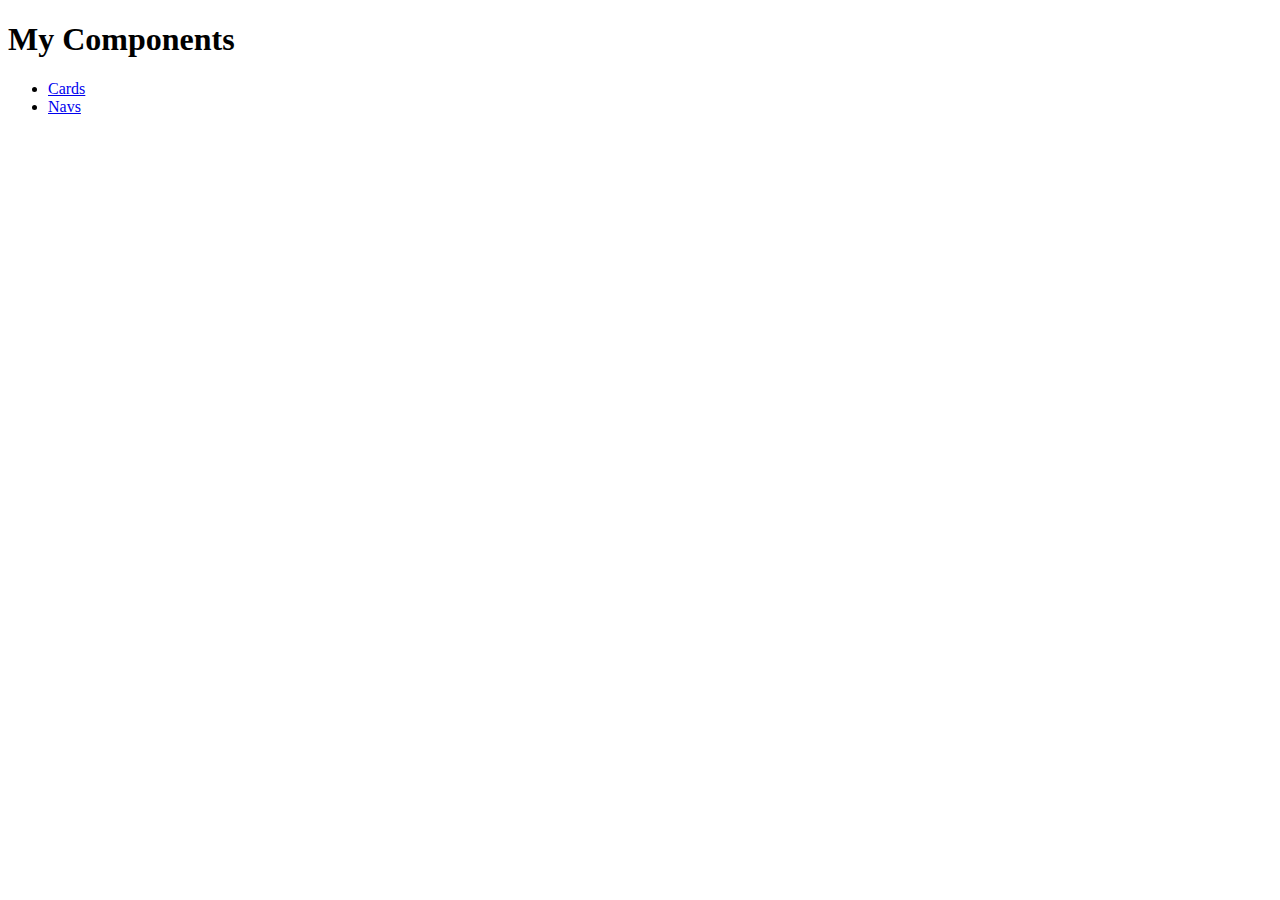
<file: index.html>
<!DOCTYPE html>
<html lang="en">
<head>
    <meta charset="UTF-8">
    <meta name="viewport" content="width=device-width, initial-scale=1.0">
    <title>Document</title>
</head>
<body>
    <h1>My Components</h1>
    <ul>
        <li><a href="Cards/">Cards</a></li>
        <li><a href="Navs/">Navs</a></li>
    </ul>
</body>
</html>
</file>
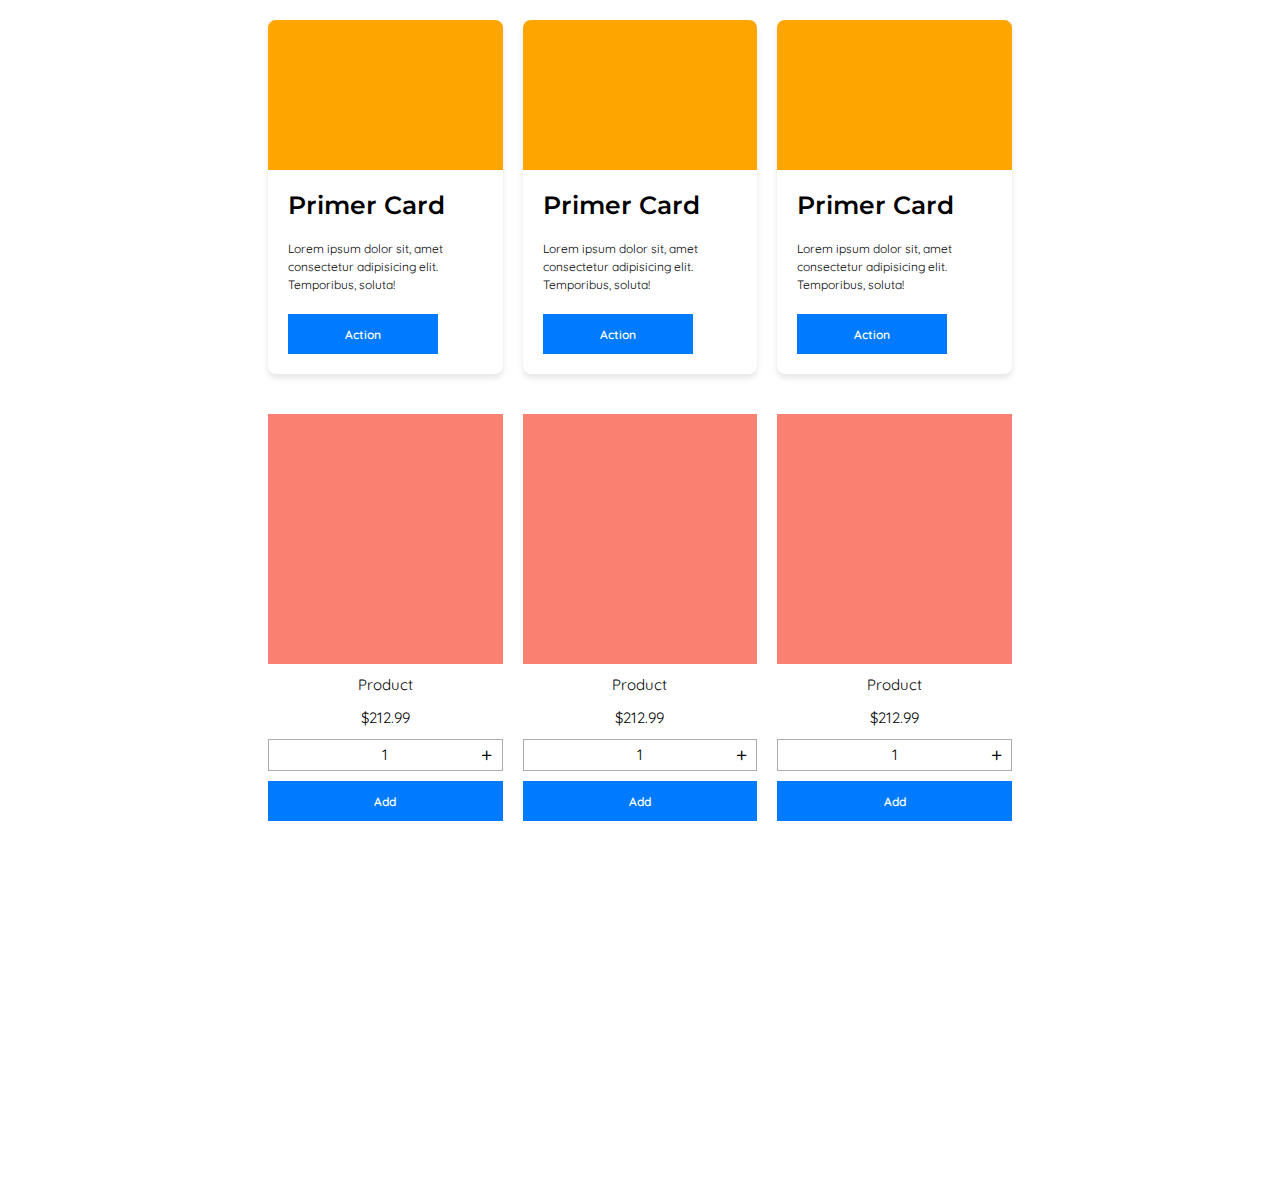
<file: Cards/index.html>
<!DOCTYPE html>
<html lang="en">
<head>
    <meta charset="UTF-8">
    <meta name="viewport" content="width=device-width, initial-scale=1.0">
    <title>Cards</title>
    <link rel="stylesheet" href="style.css">
    <link rel="preconnect" href="https://fonts.googleapis.com">
    <link rel="preconnect" href="https://fonts.gstatic.com" crossorigin>
    <link href="https://fonts.googleapis.com/css2?family=Montserrat:ital,wght@0,100..900;1,100..900&family=Quicksand:wght@300..700&display=swap" rel="stylesheet">
</head>
<body>
    <section class="PrimerCards">
        <div class="grid-container">
            <div class="card card--vertical">
                <figure class="card__image"></figure>
                <div class="card__content">
                    <h4>Primer Card</h4>
                    <p class="card__text">Lorem ipsum dolor sit, amet consectetur adipisicing elit. Temporibus, soluta!</p>
                    <button class="button button--primary">Action</button>
                </div>
            </div>
            <div class="card card--vertical">
                <figure class="card__image"></figure>
                <div class="card__content">
                    <h4>Primer Card</h4>
                    <p class="card__text">Lorem ipsum dolor sit, amet consectetur adipisicing elit. Temporibus, soluta!</p>
                    <button class="button button--primary">Action</button>
                </div>
            </div>
            <div class="card card--vertical">
                <figure class="card__image"></figure>
                <div class="card__content">
                    <h4>Primer Card</h4>
                    <p class="card__text">Lorem ipsum dolor sit, amet consectetur adipisicing elit. Temporibus, soluta!</p>
                    <button class="button button--primary">Action</button>
                </div>
            </div>
        </div>
    </section>
    <section class="SecundsCards">
        <div class="grid-container">
            <div class="product-one">
                <div class="product-one__picture"><div class="product-one__message">Quick view</div></div>
                <div class="product-one__text">
                    <p>Product</p>
                    <p>$212.99</p>
                </div>
                <div class="product-one__action">
                    <button class="product-one__button product-one__button--decrease" >-</button>
                    <span class="product-one__quantity"  contenteditable="true">1</span>
                    <button class="product-one__button product-one__button--increase" >+</button>
                </div>
                <button class="button button--primary">Add</button>
            </div>
            <div class="product-one">
                <div class="product-one__picture"><div class="product-one__message">Quick view</div></div>
                <div class="product-one__text">
                    <p>Product</p>
                    <p>$212.99</p>
                </div>
                <div class="product-one__action">
                    <button class="product-one__button product-one__button--decrease" >-</button>
                    <span class="product-one__quantity"  contenteditable="true">1</span>
                    <button class="product-one__button product-one__button--increase" >+</button>
                </div>
                <button class="button button--primary">Add</button>
            </div>
            <div class="product-one">
                <div class="product-one__picture"><div class="product-one__message">Quick view</div></div>
                <div class="product-one__text">
                    <p>Product</p>
                    <p>$212.99</p>
                </div>
                <div class="product-one__action">
                    <button class="product-one__button product-one__button--decrease" >-</button>
                    <span class="product-one__quantity"  contenteditable="true">1</span>
                    <button class="product-one__button product-one__button--increase" >+</button>
                </div>
                <button class="button button--primary">Add</button>
            </div>
        </div>
    </section>
    <section class="TercerCards">
        <div class="grid-container">
            <div class="article">
                <div class="article__content">
                    <h1>Lorem ipsum, dolor sit amet consectetur </h1>
                    <p class="article__prrf">Lorem ipsum dolor sit amet consectetur, adipisicing elit. Nam, quas.</p>
                    <button class="button button--primary article__button">Read more</button>
                </div>
            </div>
            <div class="article">
                <div class="article__content">
                    <h1>Lorem ipsum, dolor sit amet consectetur </h1>
                    <p class="article__prrf">Lorem ipsum dolor sit amet consectetur, adipisicing elit. Nam, quas.</p>
                    <button class="button button--primary article__button">Read more</button>
                </div>
            </div>
            <div class="article">
                <div class="article__content">
                    <h1>Lorem ipsum, dolor sit amet consectetur </h1>
                    <p class="article__prrf">Lorem ipsum dolor sit amet consectetur, adipisicing elit. Nam, quas.</p>
                    <button class="button button--primary article__button">Read more</button>
                </div>
            </div>
        </div>
    </section>
    <script src="script.js"></script>
</body>
</html>
</file>
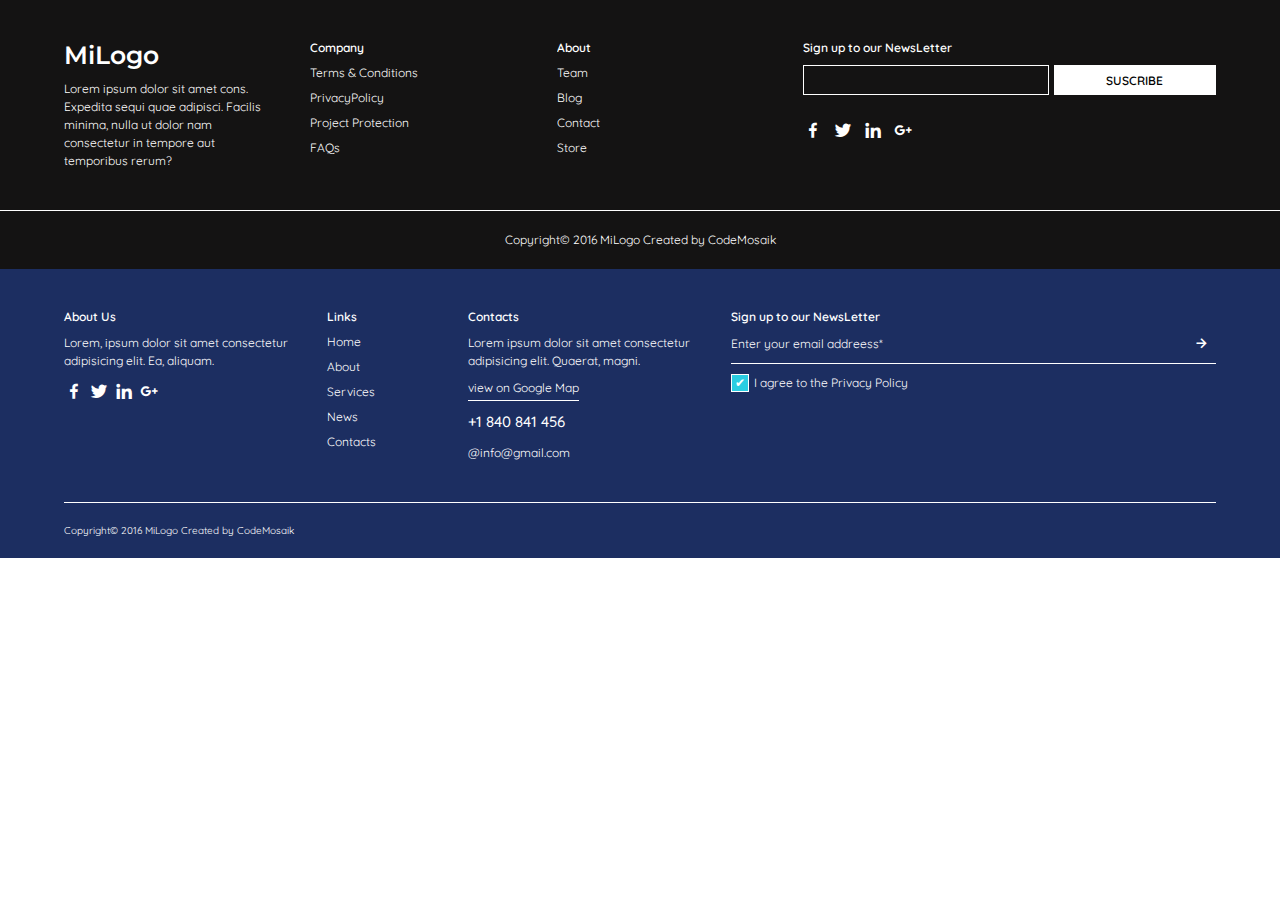
<file: Footers/index.html>
<!DOCTYPE html>
<html lang="en">
<head>
    <meta charset="UTF-8">
    <meta name="viewport" content="width=device-width, initial-scale=1.0">
    <title>Footers</title>
    <link rel="stylesheet" href="style.css">
    <link href='https://unpkg.com/boxicons@2.1.4/css/boxicons.min.css' rel='stylesheet'>
    <link rel="preconnect" href="https://fonts.googleapis.com">
    <link rel="preconnect" href="https://fonts.gstatic.com" crossorigin>
    <link href="https://fonts.googleapis.com/css2?family=Montserrat:ital,wght@0,100..900;1,100..900&family=Quicksand:wght@300..700&display=swap" rel="stylesheet">
</head>
<body>
    <footer class="footerone">
        <div class="footerone__content">
            <div class="footerone__grid">
                <div class="footerone__element element--one">
                    <a href=""><h4>MiLogo</h4></a>
                    <p>Lorem ipsum dolor sit amet cons. Expedita sequi quae adipisci. Facilis minima, nulla ut dolor nam consectetur in tempore aut temporibus rerum?</p>
                </div>
                <div class="footerone__element element--two">
                    <a href="" class="negrita">Company</a>
                    <a href="">Terms & Conditions</a>
                    <a href="">PrivacyPolicy</a>
                    <a href="">Project Protection</a>
                    <a href="">FAQs</a>
                </div>
                <div class="footerone__element element--three">
                    <a href="" class="negrita">About</a>
                    <a href="">Team</a>
                    <a href="">Blog</a>
                    <a href="">Contact</a>
                    <a href="">Store</a>
                </div>
                <div class="footerone__element element--four">
                    <Label for="email" class="negrita">Sign up to our NewsLetter</Label>
                    <div class="footerone__action">
                        <input id="email" type="email">
                        <button class="button button--primary">Suscribe</button>
                    </div>
                    <div class="red-icons">
                        <i class='bx bxl-facebook' style='color:#ffffff'  ></i>
                        <i class='bx bxl-twitter' style='color:#ffffff' ></i>
                        <i class='bx bxl-linkedin' style='color:#ffffff' ></i>
                        <i class='bx bxl-google-plus' style='color:#ffffff' ></i>
                    </div>
                </div>
            </div>               
        </div>
        <p class="copy">Copyright© 2016 MiLogo Created by CodeMosaik</p>

    </footer>
    <footer class="footertwo">
        <div class="footertwo__content content--one">
            <div class="footertwo__grid">
                <div class="footertwo__element element--one">
                    <a href="" class="negrita">About Us</a>
                    <p>Lorem, ipsum dolor sit amet consectetur adipisicing elit. Ea, aliquam.</p>
                    <div class="red-icons">
                        <i class='bx bxl-facebook' style='color:#ffffff'  ></i>
                        <i class='bx bxl-twitter' style='color:#ffffff' ></i>
                        <i class='bx bxl-linkedin' style='color:#ffffff' ></i>
                        <i class='bx bxl-google-plus' style='color:#ffffff' ></i>
                    </div>
                </div>
                <div class="footertwo__element element--two">
                    <div class="footertwo__flexbox">
                        <div class="footertwo__flex">
                            <a href="" class="negrita">Links</a>
                            <a href="">Home</a>
                            <a href="">About</a>
                        </div>
                        <div class="footertwo__flex">
                            <a href="">Services</a>
                            <a href="">News</a>
                            <a href="">Contacts</a>
                        </div> 
                    </div>
                    <div class="red-block">
                        <i class='bx bxl-facebook' style='color:#ffffff'  ></i>
                        <i class='bx bxl-twitter' style='color:#ffffff' ></i>
                        <i class='bx bxl-linkedin' style='color:#ffffff' ></i>
                        <i class='bx bxl-google-plus' style='color:#ffffff' ></i>
                    </div>    
                </div>
                <div class="footertwo__element element--three">
                    <a href="" class="negrita">Contacts</a>
                    <p>Lorem ipsum dolor sit amet consectetur adipisicing elit. Quaerat, magni.</p>
                    <a href="" class="map">view on Google Map</a>
                    <p class="number">+1 840 841 456 </p>
                    <p>@info@gmail.com</p>
                    
                </div>
                <div class="footertwo__element element--four">
                    <label for="emaill" class="negrita">Sign up to our NewsLetter</label>
                    <div class="footertwo__action">
                        <input class="email" type="email" id="emaill" placeholder="Enter your email addreess*"><button class="right"><i class='bx bx-right-arrow-alt' style='color:#ffffff'  ></i></button>
                    </div>
                    <div class="footertwo__check">
                        <input id="check" class="check" type="checkbox" checked>
                        <p>I agree to the <span>Privacy Policy</span></p>
                    </div>
                    
                </div>
            </div>             
        </div>
        <div class="footertwo__content">
            <p class="copy">Copyright© 2016 MiLogo Created by CodeMosaik</p>  
        </div>
    </footer>
</body>
</html>
</file>
<file: Cards/style.css>
/*Card*/
*,
*::before,
*::after {
  margin: 0;
  padding: 0;
  box-sizing: border-box;
  
}

/* Eliminamos las líneas de texto no deseadas */
html {
  font-size: 62.5%;
  box-sizing: border-box;
  scroll-padding-top: 0rem;
}

body {
  font-family: "Quicksand", sans-serif;
  font-optical-sizing: auto;
  font-style: normal;
  font-size: 1.2rem;
}

p {
  line-height: 1.5;
}

h1, h2, h3, h4 {
  margin: 0 0 2rem 0;
  font-weight: 600;
  font-family: "Montserrat", sans-serif;
}

h1 {
  font-size: 5rem;
}

h2 {
  font-size: 4rem;
}

h3 {
  font-size: 3rem;
}

h4 {
  font-size: 2.5rem;
}

/* Elimina los bordes de las imágenes */
img {
  max-width: 100%;
  height: auto;
  display: block;
}

/* Elimina subrayados de los enlaces */
a {
  text-decoration: none;
  color: inherit;
}

/* Elimina el estilo por defecto en los botones */
button, input, select, textarea {
  background: transparent;
  border: none;
  font: inherit;
  color: inherit;
  outline: none;
  cursor: pointer;
}

/* Evita que los campos de formulario se resalten por defecto */
input, textarea {
  background: transparent;
  border: none;
  color: inherit;
}

/* Restablece las listas */
ul, ol {
  list-style: none;
}

/* Evitar espaciado en tablas */
table {
  border-collapse: collapse;
  border-spacing: 0;
}

/* Reseteo de todos los elementos en el formulario */
fieldset {
  border: none;
  padding: 0;
  margin: 0;
}

/* Reset de los elementos form */
input[type=checkbox], input[type=radio] {
  appearance: none;
  -webkit-appearance: none;
  -moz-appearance: none;
}

/* Reseteo de la barra de desplazamiento */
::-webkit-scrollbar {
  width: 12px;
  height: 12px;
}

::-webkit-scrollbar-track {
  background: transparent;
}

::-webkit-scrollbar-thumb {
  background-color: rgba(0, 0, 0, 0.1);
  border-radius: 10px;
  border: 3px solid transparent;
}

/* Establece la visibilidad de los elementos */
button, input, select, textarea {
  background-color: transparent;
  color: inherit;
  font-family: inherit;
  font-size: inherit;
}
.button {
  font-size: 1.2rem;
  font-weight: 600;
  transition: background-color 0.3s ease, color 0.3s ease;
  min-width: 15rem;
  min-height: 4rem;
}
.button--primary {
  background-color: #007bff;
  color: white;
}
.button--primary:hover {
  background-color: #0062cc;
}
/* No mostrar marcas de superposición en elementos de formulario */
input, textarea {
  outline: none;
}
/*Empieza el codigo */
section{
    padding: 2rem;
}
.grid-container {
    display: grid;
    grid-template-columns: repeat(auto-fit, minmax(200px, 1fr));
    gap: 2rem;
    width: 60%;
    margin: 0 auto;
}

/*Card General*/
.card {
    border-radius: 8px;
    overflow: hidden;
    box-shadow: 0 4px 6px rgba(0, 0, 0, 0.1);
    background-color: #fff;
    transition: transform 0.3s ease, box-shadow 0.3s ease;
    /*&--horizontal {
      display:flex
      flex-direction: row; // Cambia la dirección de los elementos a fila
      width: 100%; // Asegura que ocupe todo el contenedor
  
      .card__image {
        width: 40%;
        height: auto;
        background: yellowgreen;
      }
  
      .card__content {
        width: 60%;
        padding: 20px;
      }
    }*/
  }
.card--vertical {
    flex-direction: column;
}
.card--vertical .card__image {
    min-height: 150px;
    background: orange;
 }
.card--vertical .card__content {
    padding: 20px;
}
.card--vertical .card__text {
    margin-bottom: 2rem;
}
.card:hover {
    transform: translateY(-5px);
    box-shadow: 0 8px 16px rgba(0, 0, 0, 0.2);
}

/*Card Product */

.product-one {
  font-size: 1.5rem;
  
}
.product-one__picture {
  background: salmon;
  min-height: 25rem;
  position: relative;
}
.product-one__message {
  background: rgba(255, 255, 255, 0.7);
  position: absolute;
  left: 0;
  right: 0;
  bottom: 0;
  text-align: center;
  padding: 1rem 0;
  font-size: 1rem;
  visibility: hidden; /* Inicialmente oculto */
  opacity: 0; /* Invisible por defecto */
  transition: opacity 0.3s ease, visibility 0s 0.3s; /* Transición suave */
}
.product-one__picture:hover .product-one__message {
  visibility: visible; /* Hacer visible el mensaje */
  opacity: 1; /* Hacerlo completamente opaco */
  transition: opacity 0.3s ease, visibility 0s;
}
.product-one__text {
  padding: 1rem;
  text-align: center;
  display: flex;
  flex-direction: column;
  gap: 1rem;
}
.product-one__action {
  min-height: 3rem;
  border: 1px solid rgb(172, 172, 172);
  text-align: center;
  position: relative;
  line-height: 3rem;
  width: 100%;
}
.product-one__quantity {
  display: block;
}
.product-one__button {
  position: absolute;
  min-width: 3rem;
  font-size: 2rem;
 
}
.product-one__button--decrease {
  left: 0;
}
.product-one__button--increase {
  right: 0;
  top: 0;
}
.product-one .button {
  margin-top: 1rem;
  width: 100%;
}
.article {
  background-image: url("https://images.pexels.com/photos/1105534/pexels-photo-1105534.jpeg?auto=compress&cs=tinysrgb&w=1260&h=750&dpr=1");
  background-position: center;
  background-size: cover;
  background-repeat: no-repeat;
  
  height: 30rem;
  position: relative;
  overflow: hidden;
  transition: transform 0.5s ease;
  color: white;
}
.article__content {
  height: 100%;
}
.article__content h1 {
  width: 80%;
  font-size: 1.5rem;
  position: absolute;
  inset: auto auto 20px 10px;
  margin: 0;
  transition: inset 0.3s 0.3s ease-out;
}
.article__content p, .article__content button {
  position: absolute;
  opacity: 0;
  width: 80%;
  transition: opacity 0.3s ease-out;
}
.article__content p {
  inset: auto auto 100px 10px;
}
.article__content button {
  inset: auto auto 40px 10px;
}
.article:hover h1 {
  inset: auto auto 160px 10px;
  transition: inset 0.3s ease-out;
}
.article:hover p, .article:hover button {
  opacity: 1;
  transition: opacity 0.5s 0.1s ease-in;
}
.article:hover .article__content {
  transition: 0.5s;
  background: rgba(0, 0, 0, 0.2);
}
</file>
<file: Footers/style.css>
@charset "UTF-8";
/* Reseteo de márgenes y rellenos */
*,
*::before,
*::after {
  margin: 0;
  padding: 0;
  box-sizing: border-box;
  
}

/* Eliminamos las líneas de texto no deseadas */
html {
  font-size: 62.5%;
  box-sizing: border-box;
  scroll-padding-top: 0rem;
}

body {
  font-family: "Quicksand", sans-serif;
  font-optical-sizing: auto;
  font-style: normal;
  font-size: 1.2rem;
}

p {
  line-height: 1.5;
}

h1, h2, h3, h4 {
  margin: 0 0 2rem 0;
  font-weight: 600;
  font-family: "Montserrat", sans-serif;
}

h1 {
  font-size: 5rem;
}

h2 {
  font-size: 4rem;
}

h3 {
  font-size: 3rem;
}

h4 {
  font-size: 2.5rem;
}

/* Elimina los bordes de las imágenes */
img {
  max-width: 100%;
  height: auto;
  display: block;
}

/* Elimina subrayados de los enlaces */
a {
  text-decoration: none;
  color: inherit;
}

/* Elimina el estilo por defecto en los botones */
button, input, select, textarea {
  background: transparent;
  border: none;
  font: inherit;
  color: inherit;
  outline: none;
  cursor: pointer;
}

/* Evita que los campos de formulario se resalten por defecto */
input, textarea {
  background: transparent;
  border: none;
  color: inherit;
}

/* Restablece las listas */
ul, ol {
  list-style: none;
}

/* Evitar espaciado en tablas */
table {
  border-collapse: collapse;
  border-spacing: 0;
}

/* Reseteo de todos los elementos en el formulario */
fieldset {
  border: none;
  padding: 0;
  margin: 0;
}

/* Reset de los elementos form */
input[type=checkbox], input[type=radio] {
  appearance: none;
  -webkit-appearance: none;
  -moz-appearance: none;
}

/* Reseteo de la barra de desplazamiento */
::-webkit-scrollbar {
  width: 12px;
  height: 12px;
}

::-webkit-scrollbar-track {
  background: transparent;
}

::-webkit-scrollbar-thumb {
  background-color: rgba(0, 0, 0, 0.1);
  border-radius: 10px;
  border: 3px solid transparent;
}

/* Establece la visibilidad de los elementos */
button, input, select, textarea {
  background-color: transparent;
  color: inherit;
  font-family: inherit;
  font-size: inherit;
}

/* No mostrar marcas de superposición en elementos de formulario */
input, textarea {
  outline: none;
}

/*Button */
.button {
  font-size: 1.4rem;
  min-width: 20rem;
  height: 3.5rem;
  transition: background-color 0.3s ease, color 0.3s ease;
}
.button--primary {
  background-color: #9A8A78;
  color: white;
}
.button--primary:hover {
  background-color: #b0a395;
}
.button--secundary {
  background-color: rgb(252, 252, 252);
  color: white;
}
.button--secundary:hover {
  background-color: #e3e3e3;
}
/*Footerone*/
.footerone {
    background: rgb(20, 19, 19);
    color: white;
  }
  .footerone__content {
    margin: 0 auto;
    max-width: 120rem;
    width: 90%;
    padding: 4rem 0;
  }
  .footerone__grid {
    display: grid;
    grid-template-columns: 1fr 1fr;
    grid-template-rows: auto auto auto;
    gap: 2rem;
  }
  .footerone h4 {
    margin: 0;
  }
  .footerone__element {
    display: flex;
    flex-direction: column;
    gap: 1rem;
    height: -moz-fit-content;
    height: fit-content;
    overflow: hidden;
  }
  .footerone .element--one {
    grid-column: span 2;
  }
  .footerone .element--four {
    grid-column: span 2;
  }
  .footerone .negrita, .footerone .button {
    font-weight: 600;
  }
  .footerone__action {
    display: flex;
    flex-direction: column;
    gap: 0.5rem;
  }
  .footerone input {
    border: 1px solid white;
  }
  .footerone .button {
    min-width: auto;
    background: white;
    color: black;
    text-transform: uppercase;
    font-size: 1.2rem;
  }
  .footerone .button, .footerone input {
    height: 3rem;
  }
  .footerone .red-icons {
    margin-top: 1.5rem;
    display: flex;
    gap: 1rem;
    font-size: 2rem;
    justify-content: center;
  }
  .footerone .copy {
    text-align: center;
    padding: 2rem 0;
    border-top: 1px solid white;
  }
  @media (min-width: 768px) {
    .footerone__grid {
      grid-template-columns: 1fr 1fr 1fr 2fr;
      grid-template-rows: initial;
      gap: 4rem;
    }
    .footerone__action {
      flex-direction: row;
    }
    .footerone .element--one, .footerone .element--four {
      grid-column: initial;
    }
    .footerone input {
      flex: 1.5;
    }
    .footerone .button {
      flex: 1;
    }
    .footerone .red-icons {
      justify-content: inherit;
    }
  }/*# sourceMappingURL=main.css.map */
  /*FooterTwo*/
.footertwo {
  background: rgb(28, 46, 97);
  color: white;
}
.footertwo__content {
  margin: 0 auto;
  max-width: 120rem;
  width: 90%;
  display: flex;
  flex-direction: column;
  gap: 2rem;
}
.footertwo .content--one {
  padding: 4rem 0;
}
.footertwo__grid {
  display: grid;
  grid-template-columns: 1fr 1fr;
  grid-template-rows: auto auto auto;
  gap: 2rem;
}
.footertwo__element {
  display: flex;
  flex-direction: column;
  gap: 1rem;
}
.footertwo__flexbox {
  display: flex;
  flex-direction: row;
  gap: 1rem;
}
.footertwo__flex {
  display: flex;
  flex-direction: column;
  gap: 1rem;
}
.footertwo .element--two {
  display: flex;
  flex-direction: column;
  grid-row: 2/3;
}
.footertwo .element--three {
  grid-row: span 2;
}
.footertwo .element--four {
  grid-column: span 2;
}
.footertwo .red-icons, .footertwo .red-block {
  display: flex;
  gap: 1rem;
  font-size: 2rem;
}
.footertwo .red-icons {
  display: none;
}
.footertwo .negrita {
  font-weight: 600;
}
.footertwo .copy {
  padding: 2rem 0;
  text-align: center;
  border-top: 1px solid white;
  font-size: 1rem;
}
.footertwo .map {
  border-bottom: 1px solid white;
  width: -moz-fit-content;
  width: fit-content;
  padding-bottom: 0.5rem;
}
.footertwo .number {
  font-size: 1.5rem;
  font-weight: 500;
}
.footertwo__action {
  position: relative;
  height: auto;
}
.footertwo .email {
  border-bottom: 1px solid white;
  height: 3rem;
  width: 100%;
  display: block;
  padding-bottom: 1rem;
}
.footertwo .email::-moz-placeholder {
  color: white;
}
.footertwo .email::placeholder {
  color: white;
}
.footertwo .right {
  position: absolute;
  height: 2rem;
  right: 0;
  top: 0;
  min-width: 3rem;
}
.footertwo .right .bx {
  font-size: 1.8rem;
}
.footertwo__check {
  display: flex;
  gap: 0.5rem;
}
.footertwo__check .check {
  border: 1px solid white;
  width: 1.8rem;
  height: 1.8rem;
  position: relative;
}
.footertwo__check input[type=checkbox]:checked {
  background-color: #2acde2; /* Cambia el fondo cuan     /* Cambia el color del borde cuando está marcado */
}
.footertwo__check input[type=checkbox]:checked::before {
  content: "✔"; /* Agrega un check mark */
  position: absolute;
  top: 0;
  bottom: 0;
  color: white;
  width: 100%;
  text-align: center;
}
@media (min-width: 768px) {
  .footertwo__grid {
    grid-template-columns: 1fr 0.5fr 1fr 2fr;
    grid-template-rows: inherit;
  }
  .footertwo .element--one, .footertwo .element--two, .footertwo .element--three, .footertwo .element--four {
    grid-column: inherit;
    grid-row: inherit;
  }
  .footertwo .copy {
    text-align: left;
  }
  .footertwo .red-block {
    display: none;
  }
  .footertwo .red-icons {
    display: block;
  }
  .footertwo__flexbox {
    flex-direction: column;
    gap: 1rem;
  }
}
</file>
